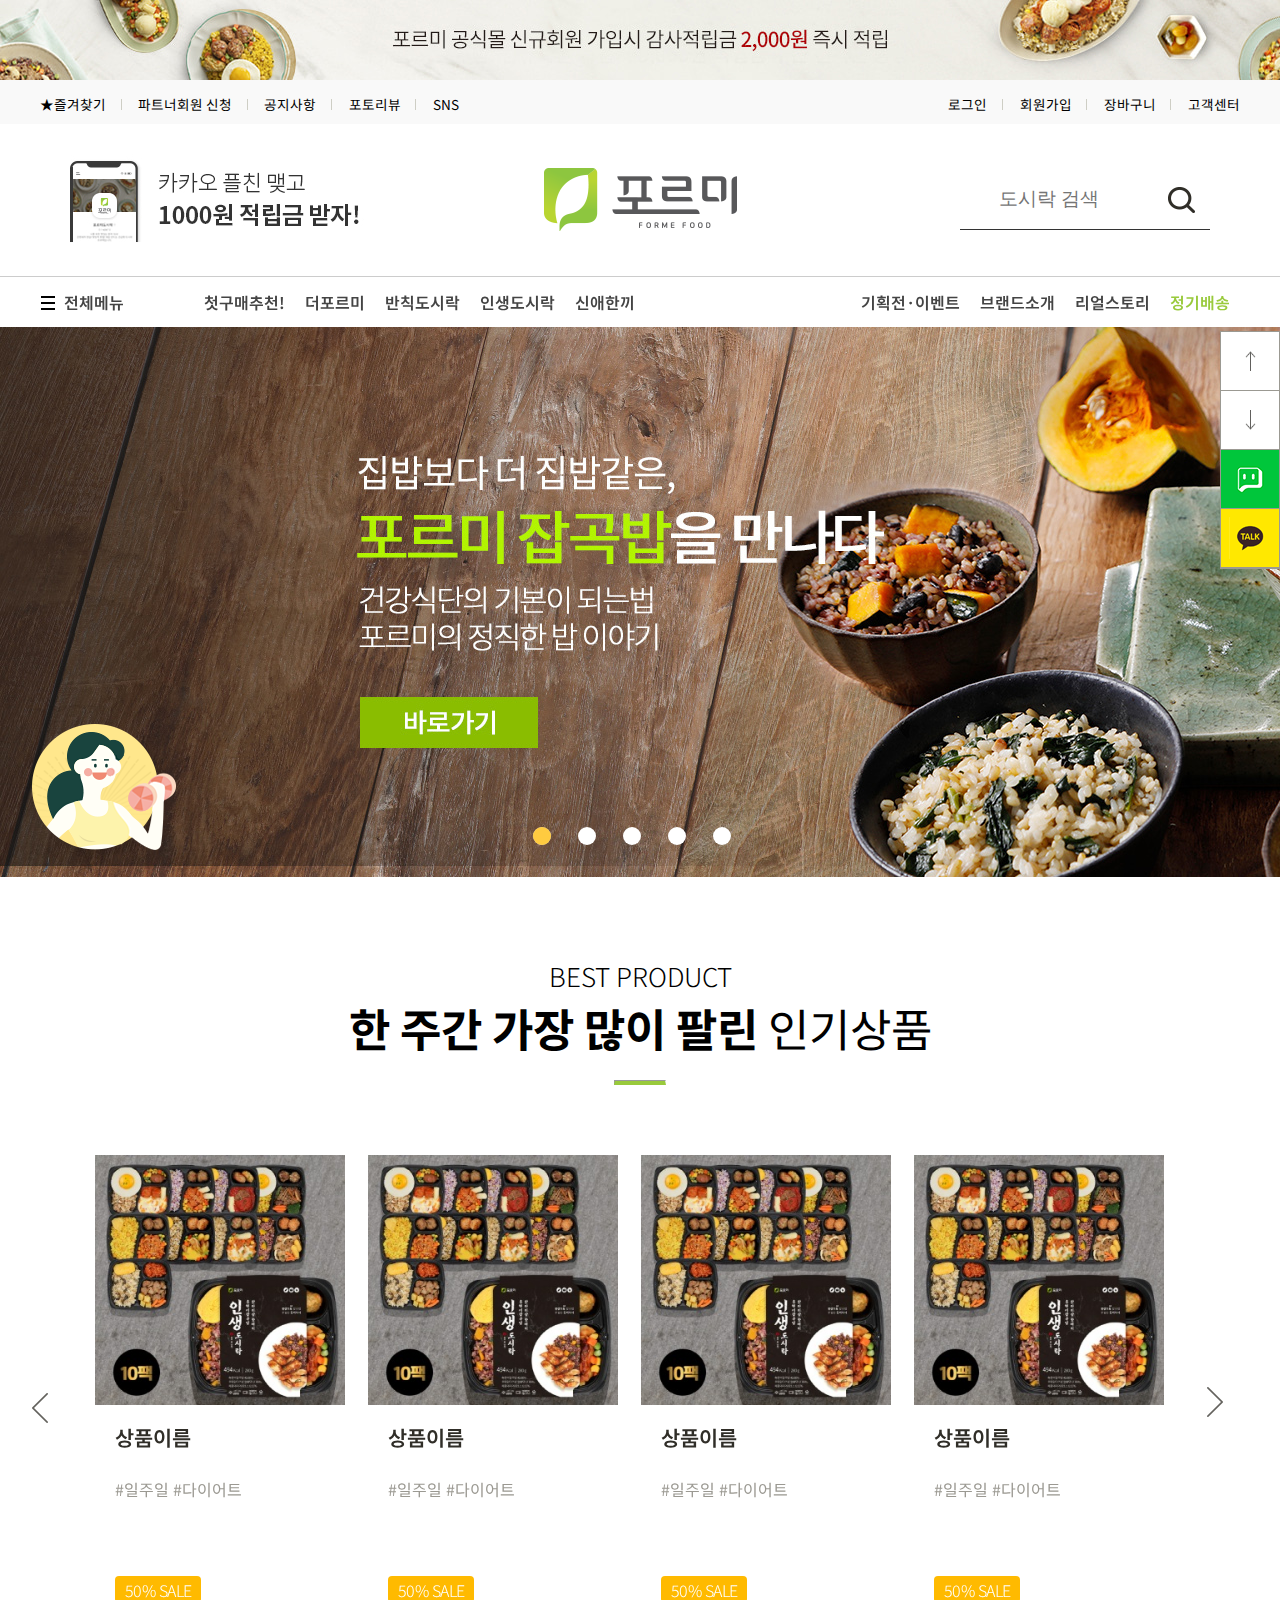
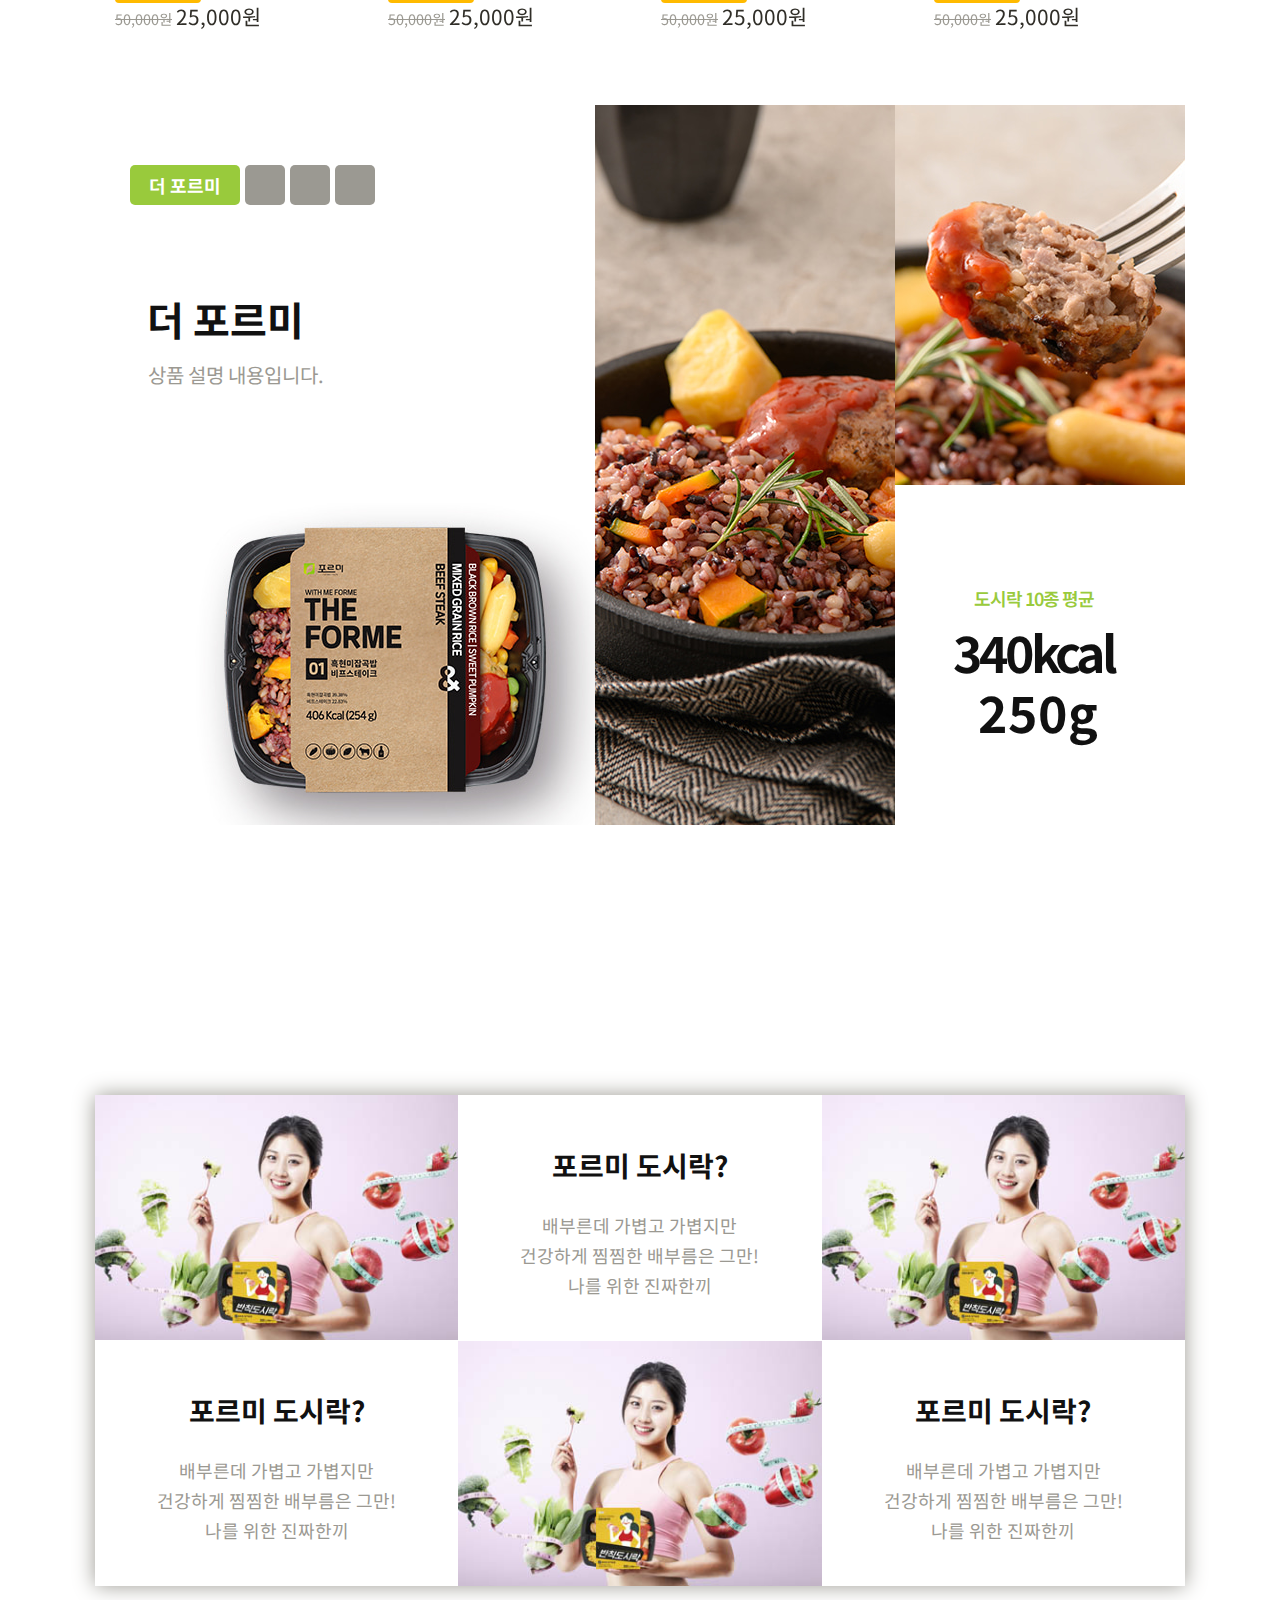
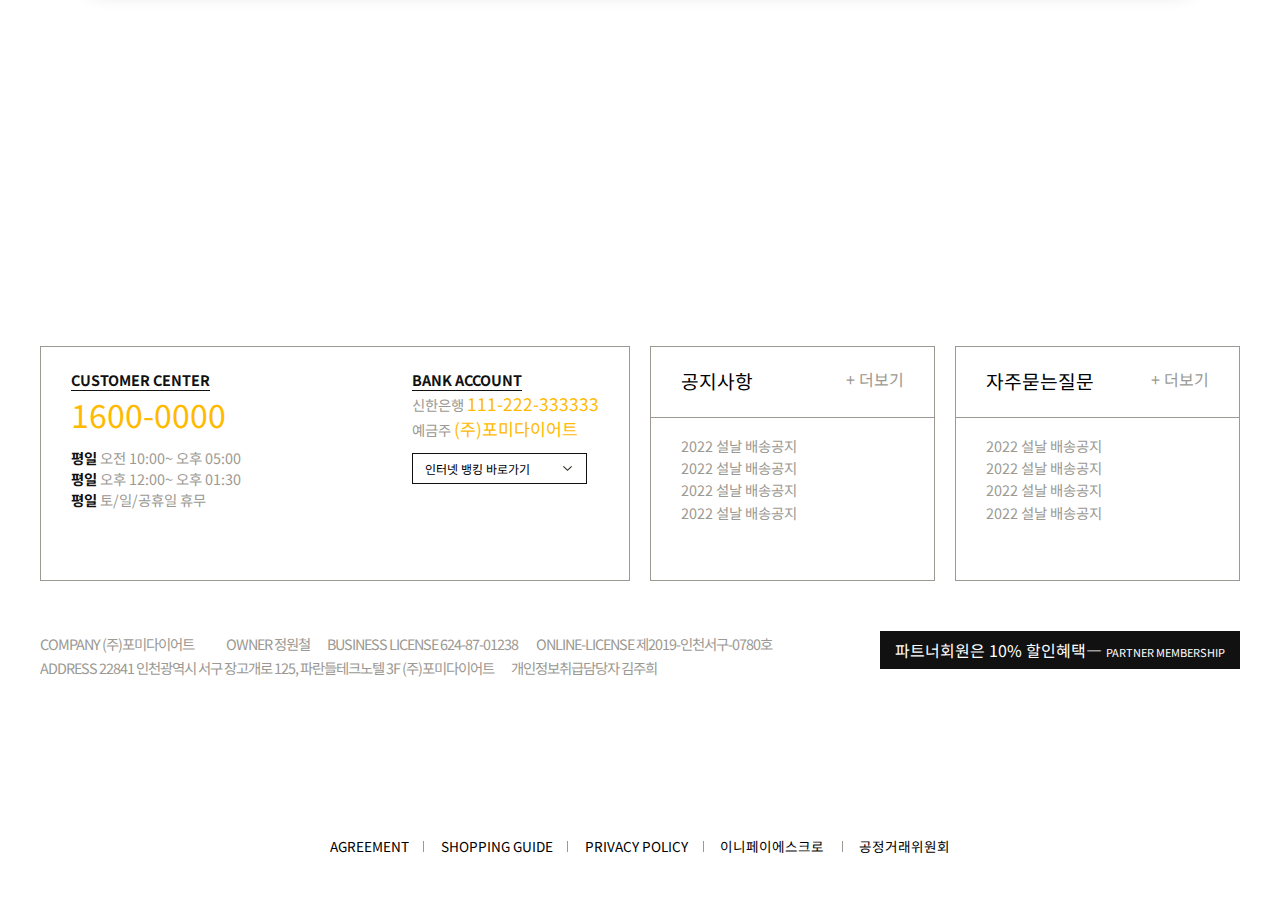
<file: 포르미/index.html>
<!DOCTYPE html>
<html lang="en">
<head>
    <meta charset="UTF-8">
    <meta http-equiv="X-UA-Compatible" content="IE=edge">
    <meta name="viewport" content="width=device-width, initial-scale=1.0">
    <title>포르미 모작</title>

    <!-- css -->
    <link rel="stylesheet" href="css/reset.css">
    <link rel="stylesheet" href="css/slick.css">
    <link rel="stylesheet" href="css/slick-theme.css">
    <link rel="stylesheet" href="css/style.css">
    

    <!-- js -->
    <script src="https://code.jquery.com/jquery-3.6.0.min.js" integrity="sha256-/xUj+3OJU5yExlq6GSYGSHk7tPXikynS7ogEvDej/m4=" crossorigin="anonymous"></script>
    <script src="js/slick.min.js"></script>
    <script src="js/script.js"></script>
</head>

<body>
    <!-- 맨 위 -->
    <span id="top"></span>

    <header>
    <!-- 탑 배너 -->
    <a href="" class="top_banner"></a>

    <!-- 헤더 -->
        <!-- util (유틸 : 로그인/회원가입) -->
        <div id="top_util">
            <div class="wrap">
                <div class="fleft">
                    <a href="#"><spanc class="theme">★</span>즐겨찾기</a>
                    <a href="#">파트너회원 신청</a>
                    <a href="#">공지사항</a>
                    <a href="#">포토리뷰</a>
                    <a href="#" class="last">SNS</a>
                </div>
                <div class="fright">
                    <a href="#" class="util">로그인</a>
                    <a href="#" class="util">회원가입</a>
                    <a href="#" class="util">장바구니</a>
                    <a href="#" class="util last">고객센터</a>
                </div>
            </div>
        </div>
        <!-- title (타이틀: 로고영역) -->
        <div id="title">
            <div class="wrap mid">
                <div class="title-item left">
                    <img src="img/img_topWing01.jpg" alt="100원 적립금 받자">
                </div>
                <div class="title-item center">
                    <h1><a href="/">
                        <img src="img/logo.png" alt="로고">
                    </a></h1>
                </div>
                <div class="title-item right">
                    <form action="/">
                        <fieldset>
                            <input type="text" id="input-search" name="search" placeholder="도시락 검색">
                            <label for="search"></label>
                            <img src="img/icon_search.png" alt="검색 아이콘">
                        </fieldset>
                    </form>
                </div>
            </div>
        </div>
        
        <!-- gnb (메뉴 영역) -->
        <div id="gnb_wrap">
            <div id="gnb" class="wrap">
                <!-- 왼쪽 메뉴 -->
                <ul class="gnb_left">
                    <li id="category"><a href="#">전체메뉴</a></li>
                    <li><a href="#">첫구매추천!</a></li>
                    <li><a href="#">더포르미</a></li>
                    <li><a href="#">반칙도시락</a></li>
                    <li><a href="#">인생도시락</a></li>
                    <li><a href="#">신애한끼</a></li>
                </ul>
                <!-- 오른쪽 메뉴 -->
                <ul class="gnb_right">
                    <li><a href="#">기획전·이벤트</a></li>
                    <li><a href="#">브랜드소개</a></li>
                    <li><a href="#">리얼스토리</a></li>
                    <li><a href="#" class="active">정기배송</a></li>
                </ul>
            </div>
        </div>
    </header>

    <!-- 섹션 visual - 이미지 슬라이드 -->
    <section class="visual">
        <div class="slide">
            <div class="slide-container">
                <div class="slide"><img src="img/rolling1920x550_5.jpg" alt=""></div>
                <div class="slide"><img src="img/rolling_banchik_1920x550.jpg" alt=""></div>
                <div class="slide"><img src="img/rolling_life_1920x550.jpg" alt=""></div>
                <div class="slide"><img src="img/rolling_sinae_1920x550.jpg" alt=""></div>
                <div class="slide"><img src="img/rolling_theforme_1920x550.jpg" alt=""></div>
            </div>

        </div>
    </section>

    <!-- 섹션 best - 인기상품 -->
    <section class="best wrap">
        <div class="title">
            <h2>BEST PRODUCT</h2>
            <p>
                <b>한 주간 가장 많이 팔린</b>
                인기상품 
            </p>
            <hr>
        </div>
        <div class="slide">
            <div class="product-slide">
                <!-- 아이템 -->
                <div class="card">
                    <!-- 이미지 영역 -->
                    <div class="img-box">
                        <img src="img/2728de26be97444969e07c6583208f04.jpg" alt="상품이미지">
                    </div>
                    <!-- 내용 영역 -->
                    <div class="info-box">
                        <div class="product-title">
                            <h2>상품이름</h2>
                            <p>#일주일 #다이어트</p>
                        </div>
                        <div class="product-info">
                            <span class="sale">50% SALE</span>
                            <div class="price-box">
                                <span class="price">50,000원</span>
                                <span class="discount">25,000원</span>
                            </div>
                        </div>
                    </div>
                </div> <!-- 아이템 끝 -->
                <!-- 아이템 -->
                <div class="card">
                    <!-- 이미지 영역 -->
                    <div class="img-box">
                        <img src="img/2728de26be97444969e07c6583208f04.jpg" alt="상품이미지">
                    </div>
                    <!-- 내용 영역 -->
                    <div class="info-box">
                        <div class="product-title">
                            <h2>상품이름</h2>
                            <p>#일주일 #다이어트</p>
                        </div>
                        <div class="product-info">
                            <span class="sale">50% SALE</span>
                            <div class="price-box">
                                <span class="price">50,000원</span>
                                <span class="discount">25,000원</span>
                            </div>
                        </div>
                    </div>
                </div> <!-- 아이템 끝 -->
                <!-- 아이템 -->
                <div class="card">
                    <!-- 이미지 영역 -->
                    <div class="img-box">
                        <img src="img/2728de26be97444969e07c6583208f04.jpg" alt="상품이미지">
                    </div>
                    <!-- 내용 영역 -->
                    <div class="info-box">
                        <div class="product-title">
                            <h2>상품이름</h2>
                            <p>#일주일 #다이어트</p>
                        </div>
                        <div class="product-info">
                            <span class="sale">50% SALE</span>
                            <div class="price-box">
                                <span class="price">50,000원</span>
                                <span class="discount">25,000원</span>
                            </div>
                        </div>
                    </div>
                </div> <!-- 아이템 끝 -->
                <!-- 아이템 -->
                <div class="card">
                    <!-- 이미지 영역 -->
                    <div class="img-box">
                        <img src="img/2728de26be97444969e07c6583208f04.jpg" alt="상품이미지">
                    </div>
                    <!-- 내용 영역 -->
                    <div class="info-box">
                        <div class="product-title">
                            <h2>상품이름</h2>
                            <p>#일주일 #다이어트</p>
                        </div>
                        <div class="product-info">
                            <span class="sale">50% SALE</span>
                            <div class="price-box">
                                <span class="price">50,000원</span>
                                <span class="discount">25,000원</span>
                            </div>
                        </div>
                    </div>
                </div> <!-- 아이템 끝 -->
                <!-- 아이템 -->
                <div class="card">
                    <!-- 이미지 영역 -->
                    <div class="img-box">
                        <img src="img/2728de26be97444969e07c6583208f04.jpg" alt="상품이미지">
                    </div>
                    <!-- 내용 영역 -->
                    <div class="info-box">
                        <div class="product-title">
                            <h2>상품이름</h2>
                            <p>#일주일 #다이어트</p>
                        </div>
                        <div class="product-info">
                            <span class="sale">50% SALE</span>
                            <div class="price-box">
                                <span class="price">50,000원</span>
                                <span class="discount">25,000원</span>
                            </div>
                        </div>
                    </div>
                </div> <!-- 아이템 끝 -->
                <!-- 아이템 -->
                <div class="card">
                    <!-- 이미지 영역 -->
                    <div class="img-box">
                        <img src="img/2728de26be97444969e07c6583208f04.jpg" alt="상품이미지">
                    </div>
                    <!-- 내용 영역 -->
                    <div class="info-box">
                        <div class="product-title">
                            <h2>상품이름</h2>
                            <p>#일주일 #다이어트</p>
                        </div>
                        <div class="product-info">
                            <span class="sale">50% SALE</span>
                            <div class="price-box">
                                <span class="price">50,000원</span>
                                <span class="discount">25,000원</span>
                            </div>
                        </div>
                    </div>
                </div> <!-- 아이템 끝 -->
                <!-- 아이템 -->
                <div class="card">
                    <!-- 이미지 영역 -->
                    <div class="img-box">
                        <img src="img/2728de26be97444969e07c6583208f04.jpg" alt="상품이미지">
                    </div>
                    <!-- 내용 영역 -->
                    <div class="info-box">
                        <div class="product-title">
                            <h2>상품이름</h2>
                            <p>#일주일 #다이어트</p>
                        </div>
                        <div class="product-info">
                            <span class="sale">50% SALE</span>
                            <div class="price-box">
                                <span class="price">50,000원</span>
                                <span class="discount">25,000원</span>
                            </div>
                        </div>
                    </div>
                </div> <!-- 아이템 끝 -->
                <!-- 아이템 -->
                <div class="card">
                    <!-- 이미지 영역 -->
                    <div class="img-box">
                        <img src="img/2728de26be97444969e07c6583208f04.jpg" alt="상품이미지">
                    </div>
                    <!-- 내용 영역 -->
                    <div class="info-box">
                        <div class="product-title">
                            <h2>상품이름</h2>
                            <p>#일주일 #다이어트</p>
                        </div>
                        <div class="product-info">
                            <span class="sale">50% SALE</span>
                            <div class="price-box">
                                <span class="price">50,000원</span>
                                <span class="discount">25,000원</span>
                            </div>
                        </div>
                    </div>
                </div> <!-- 아이템 끝 -->
                <!-- 아이템 -->
                <div class="card">
                    <!-- 이미지 영역 -->
                    <div class="img-box">
                        <img src="img/2728de26be97444969e07c6583208f04.jpg" alt="상품이미지">
                    </div>
                    <!-- 내용 영역 -->
                    <div class="info-box">
                        <div class="product-title">
                            <h2>상품이름</h2>
                            <p>#일주일 #다이어트</p>
                        </div>
                        <div class="product-info">
                            <span class="sale">50% SALE</span>
                            <div class="price-box">
                                <span class="price">50,000원</span>
                                <span class="discount">25,000원</span>
                            </div>
                        </div>
                    </div>
                </div> <!-- 아이템 끝 -->
                <!-- 아이템 -->
                <div class="card">
                    <!-- 이미지 영역 -->
                    <div class="img-box">
                        <img src="img/2728de26be97444969e07c6583208f04.jpg" alt="상품이미지">
                    </div>
                    <!-- 내용 영역 -->
                    <div class="info-box">
                        <div class="product-title">
                            <h2>상품이름</h2>
                            <p>#일주일 #다이어트</p>
                        </div>
                        <div class="product-info">
                            <span class="sale">50% SALE</span>
                            <div class="price-box">
                                <span class="price">50,000원</span>
                                <span class="discount">25,000원</span>
                            </div>
                        </div>
                    </div>
                </div> <!-- 아이템 끝 -->
                <!-- 아이템 -->
                <div class="card">
                    <!-- 이미지 영역 -->
                    <div class="img-box">
                        <img src="img/3e849e4632ba303a72c5f34db90a7902.jpg" alt="상품이미지">
                    </div>
                    <!-- 내용 영역 -->
                    <div class="info-box">
                        <div class="product-title">
                            <h2>상품이름</h2>
                            <p>#일주일 #다이어트</p>
                        </div>
                        <div class="product-info">
                            <span class="sale">50% SALE</span>
                            <div class="price-box">
                                <span class="price">50,000원</span>
                                <span class="discount">25,000원</span>
                            </div>
                        </div>
                    </div>
                </div> <!-- 아이템 끝 -->
                <!-- 아이템 -->
                <div class="card">
                    <!-- 이미지 영역 -->
                    <div class="img-box">
                        <img src="img/44ee81ac60250f762b102a0dc2d526e7.jpg" alt="상품이미지">
                    </div>
                    <!-- 내용 영역 -->
                    <div class="info-box">
                        <div class="product-title">
                            <h2>상품이름</h2>
                            <p>#일주일 #다이어트</p>
                        </div>
                        <div class="product-info">
                            <span class="sale">50% SALE</span>
                            <div class="price-box">
                                <span class="price">50,000원</span>
                                <span class="discount">25,000원</span>
                            </div>
                        </div>
                    </div>
                </div> <!-- 아이템 끝 -->
                
            </div>
        </div>
    </section>

    <!-- 섹션 intro - 상품소개 -->
    <section class="intro wrap">
        <!-- 다중 슬라이드 영역 -->
        <div class="multi-slide">
            <div class="left-box">
                <ul class="nav">
                    <li class="active">더 포르미</li>
                    <li>반칙 도시락</li>
                    <li>인생도시락</li>
                    <li>신애한끼</li>
                </ul>
                <div class="title">
                    <ul>
                        <li class="active"><a href="">더 포르미</a> </li>
                        <li><a href="">반칙 도시락</a> </li>
                        <li><a href="">인생도시락</a> </li>
                        <li><a href="">신애한끼</a> </li>
                    </ul>
                </div>
                <div class="info">
                    <ul>
                        <li class="active"><a href="#">상품 설명 내용입니다.</a></li>
                        <li><a href="#">상품 설명 내용입니다.</a></li>
                        <li><a href="#">상품 설명 내용입니다.</a></li>
                        <li><a href="#">상품 설명 내용입니다.</a></li>
                    </ul>
                </div>
                <div class="img">
                    <ul>
                        <li class="active"><a href="#"><img src="img/dsrImg_01.jpg" alt="도시락"></a></li>
                        <li><a href="#"><img src="img/dsrImg_02.jpg" alt="도시락"></a></li>
                        <li><a href="#"><img src="img/dsrImg_03.jpg" alt="도시락"></a></li>
                        <li><a href="#"><img src="img/dsrImg_04.jpg" alt="도시락"></a></li>
                    </ul>
                </div>
            </div>
            <div class="center-box">
                <ul>
                    <li class="active"><img src="img/largeBox_01.jpg" alt="상품이미지"></li>
                    <li><img src="img/largeBox_02.jpg" alt="상품이미지"></li>
                    <li><img src="img/largeBox_03.jpg" alt="상품이미지"></li>
                    <li><img src="img/largeBox_04.jpg" alt="상품이미지"></li>
                </ul>
            </div>
            <div class="top-box">
                <ul>
                    <li class="active"><img src="img/smallBox_01.jpg" alt="상품이미지"></li>
                    <li><img src="img/smallBox_02.jpg" alt="상품이미지"></li>
                    <li><img src="img/smallBox_03.jpg" alt="상품이미지"></li>
                    <li><img src="img/smallBox_04.jpg" alt="상품이미지"></li>
                </ul>
            </div>
            <div class="bottom-box">
                <div class="title">
                    <ul>
                        <li class="active">도시락 10종 평균</li>
                        <li>도시락 8종 평균</li>
                        <li>도시락 12종 평균</li>
                        <li>도시락 6종 평균</li>
                    </ul>
                </div>
                <div class="kcal">
                    <ul>
                        <li class="active">340kcal</li>
                        <li>460kcal</li>
                        <li>250kcal</li>
                        <li>300kcal</li>
                    </ul>
                </div>
                <div class="gram">
                    <ul>
                        <li class="active">250g</li>
                        <li>150g</li>
                        <li>300g</li>
                        <li>400g</li>
                    </ul>
                </div>
            </div>
        </div>

        <!-- 6칸 브랜드 소개 영역 -->
        <div class="info">
            <ul>
                <li>
                    <a href="">
                        <div class="img-box">
                            <img src="img/area_01_01.jpg" alt="소개이미지">
                        </div>
                        <div class="info-box">
                            <h2 class="title">포르미 도시락?</h2>
                            <p class="desc">
                                배부른데 가볍고 가볍지만
                                건강하게 찜찜한 배부름은 그만!
                                나를 위한 진짜한끼
                            </p>
                        </div>
                    </a>
                </li>
                <li>
                    <a href="">
                        <div class="info-box">
                            <h2 class="title">포르미 도시락?</h2>
                            <p class="desc">
                                배부른데 가볍고 가볍지만
                                건강하게 찜찜한 배부름은 그만!
                                나를 위한 진짜한끼
                            </p>
                        </div>
                        <div class="img-box">
                            <img src="img/area_01_01.jpg" alt="소개이미지">
                        </div>
                    </a>
                </li>
                <li>
                    <a href="">
                        <div class="img-box">
                            <img src="img/area_01_01.jpg" alt="소개이미지">
                        </div>
                        <div class="info-box">
                            <h2 class="title">포르미 도시락?</h2>
                            <p class="desc">
                                배부른데 가볍고 가볍지만
                                건강하게 찜찜한 배부름은 그만!
                                나를 위한 진짜한끼
                            </p>
                        </div>
                    </a>
                </li>
            </ul>
        </div>
    </section>



    <!-- 섹션 notice  - 연락처/공지/최근글 -->
    <section class="notice wrap">
        <div class="area clear">
            <div class="box">
                <div class="fleft">
                    <h2>CUSTOMER CENTER</h2>
                    <em>1600-0000</em>
                    <p><strong>평일</strong> 오전 10:00~ 오후 05:00</p>
                    <p><strong>평일</strong> 오후 12:00~ 오후 01:30</p>
                    <p><strong>평일</strong> 토/일/공휴일 휴무</p>
                </div>
                <div class="fright">
                    <h2>BANK ACCOUNT</h2>
                    <P>
                        <span class="sub-title">신한은행</span>
                        <span class="value">111-222-333333</span>
                    </P>
                    <P>
                        <span class="sub-title">예금주</span>
                        <span class="value">(주)포미다이어트</span>
                    </P>
                    <div class="go">
                        인터넷 뱅킹 바로가기
                        <div class="items">
                            <a href="#">국민은행</a>
                            <a href="#">제일은행</a>
                            <a href="#">하나은행</a>
                            <a href="#">우리은행</a>
                        </div>
                    </div>
                </div>
            </div>
            <div class="small-box">
                <h2>공지사항</h2>
                <a href="#">+ 더보기</a>
                <ul>
                    <li><a href="#">2022 설날 배송공지</a></li>
                    <li><a href="#">2022 설날 배송공지</a></li>
                    <li><a href="#">2022 설날 배송공지</a></li>
                    <li><a href="#">2022 설날 배송공지</a></li>
                </ul>
            </div>
            <div class="small-box">
                <h2>자주묻는질문</h2>
                <a href="#">+ 더보기</a>
                <ul>
                    <li><a href="#">2022 설날 배송공지</a></li>
                    <li><a href="#">2022 설날 배송공지</a></li>
                    <li><a href="#">2022 설날 배송공지</a></li>
                    <li><a href="#">2022 설날 배송공지</a></li>
                </ul>
            </div>
        </div>
        <div class="area clear">
            <div class="left">
                <ul>
                    <li>
                        <strong>COMPANY</strong> (주)포미다이어트</li>
                    <li>
                    <li>
                        <strong>OWNER</strong> 정원철</li>
                    <li>
                        <strong>BUSINESS LICENSE</strong> 624-87-01238</li>
                    <li>
                        <strong>ONLINE-LICENSE</strong> 제2019-인천서구-0780호</li>
                    <li>
                        <strong>ADDRESS</strong> 22841 인천광역시 서구 장고개로 125, 파란들테크노텔 3F (주)포미다이어트 <!--인천광역시 서구 장고개로 125 (가좌동) 파란들아파트형공장 3층 309호 포미다이어트-->
                    </li>
                    <li>
                        <strong>개인정보취급담당자</strong> 김주희
                    </li>
                </ul>
            </div>
            <div class="right">
                <a href="#">
                    <!-- ㄱ(한자 특수문자) : ―  -->
                    파트너회원은 10% 할인혜택―
                    <span>PARTNER MEMBERSHIP</span>
                </a>
            </div>
        </div>
    </section>

    <!-- 푸터 -->
    <footer>
        <ul>
            <li><a href="#">AGREEMENT</a></li>
            <li><a href="#">SHOPPING GUIDE</a></li>
            <li><a href="#">PRIVACY POLICY</a></li>
            <li><a href="#">
                <em class="icon-escrow"></em>
                이니페이에스크로
            </a>
            </li>
            <li>
                <em class="icon-ftw"></em>
                <a href="#" class="last">공정거래위원회</a>
            </li>
        </ul>
    </footer>

    <!-- 플로팅 버튼 - 마스코트 -->
    <div class="float-banner">
        <img src="img/popup_handle.png" alt="마스코드">
    </div>

    <!-- 플로팅 버튼 - 퀵메뉴 -->
    <div class="quick-menu">
        <a href="#top"><img src="img/flow_1.gif" alt="화살표 위"></a>
        <a href="#bottom"><img src="img/flow_2.gif" alt="화살표 아래"></a>
        <a href="#"><img src="img/flow_3.gif" alt="네이버"></a>
        <a href="#"><img src="img/flow_4.gif" alt="카카오톡"></a>
    </div>

    <!-- 맨 아래 -->
    <span id="bottom"></span>
</body>
</html>
</file>
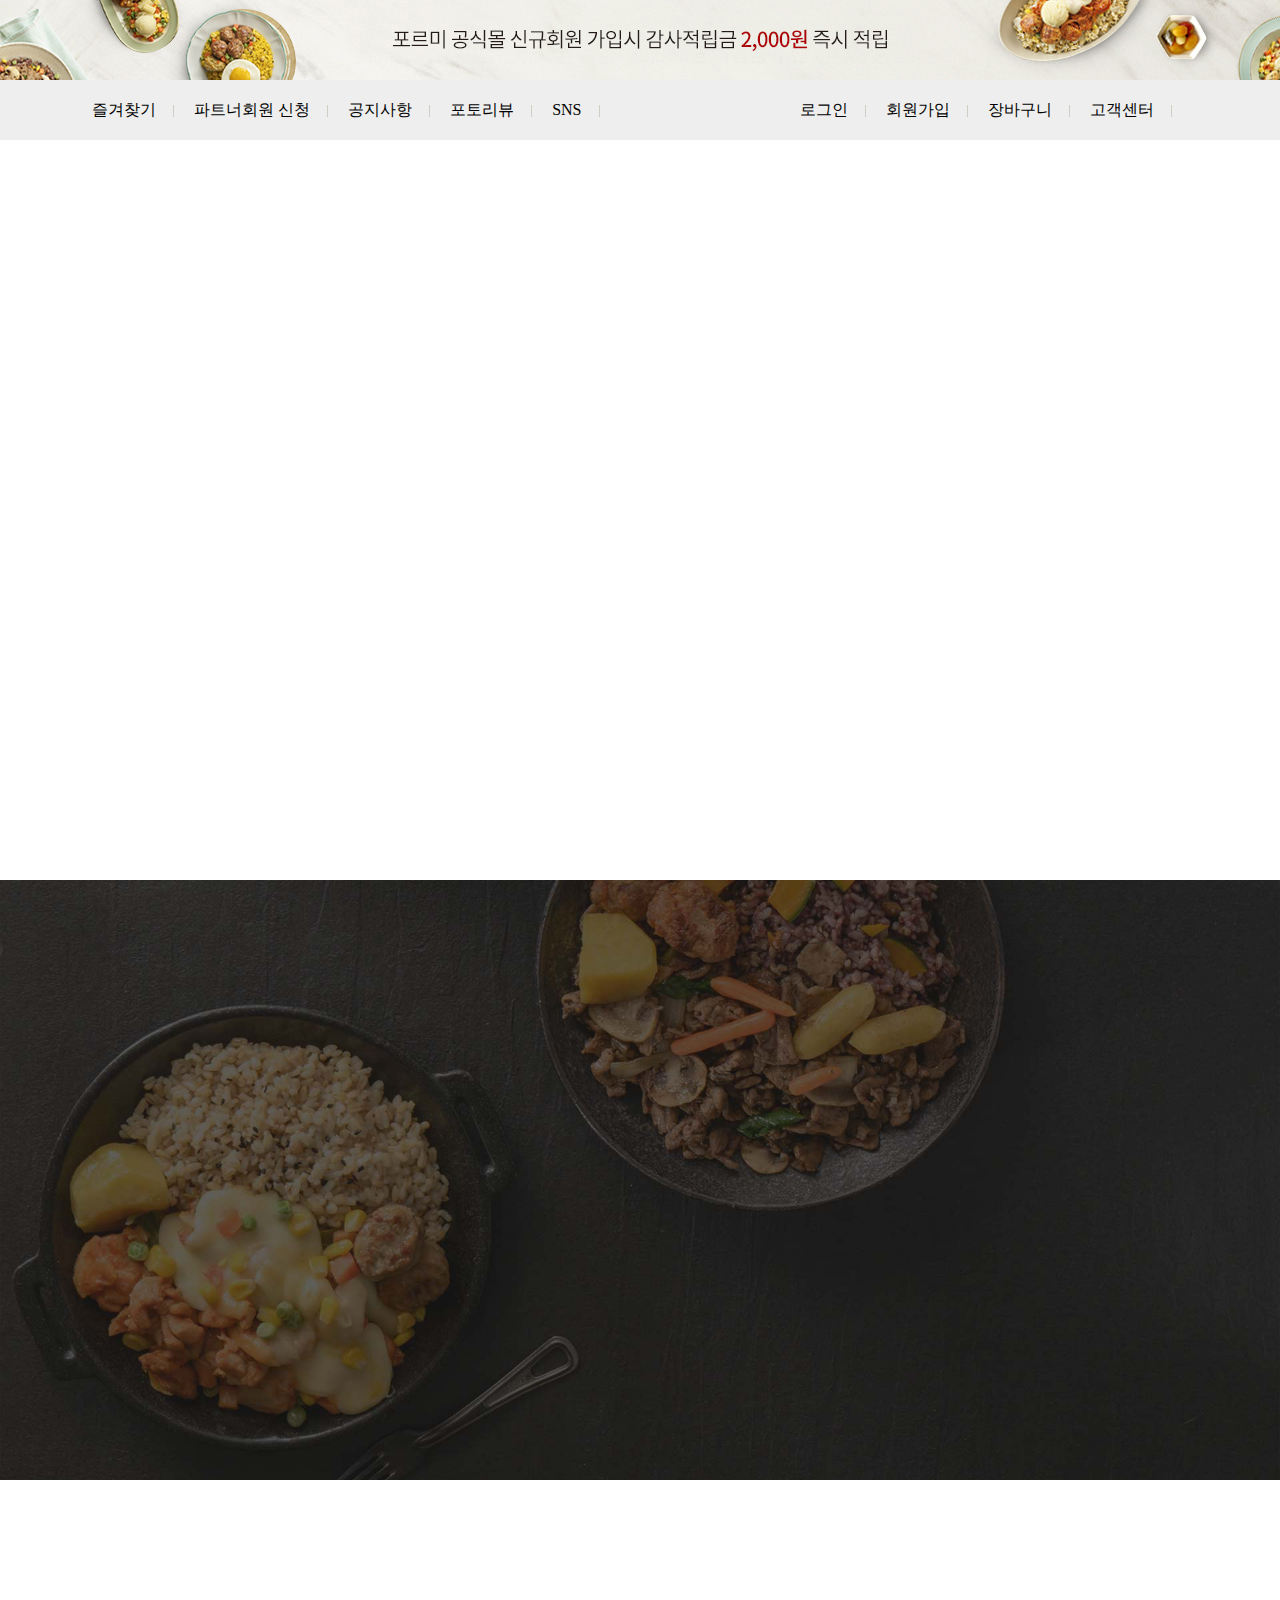
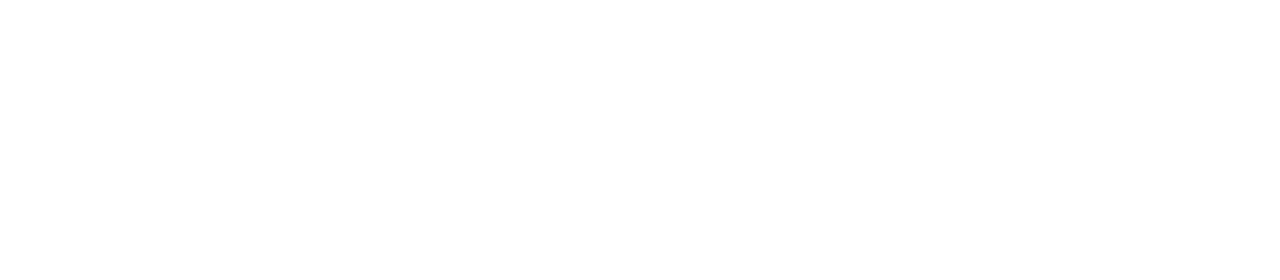
<file: 디자인기법/숨은배경/index.html>
<!DOCTYPE html>
<html lang="en">
<head>
    <meta charset="UTF-8">
    <meta http-equiv="X-UA-Compatible" content="IE=edge">
    <meta name="viewport" content="width=device-width, initial-scale=1.0">
    <title>Document</title>

    <link rel="stylesheet" href="css/reset.css">
    <link rel="stylesheet" href="css/style.css">
</head>
<body>
    <div class="wrap">
        <header>
            <div class="join">
                <a href="#" class="top-banner"></a>
            </div>
            <div class="util flex flex-around">
                <div class="util-left">
                    <a href="#">즐겨찾기</a>
                    <a href="#">파트너회원 신청</a>
                    <a href="#">공지사항</a>
                    <a href="#">포토리뷰</a>
                    <a href="#">SNS</a>
                </div>
                <div class="util-right">
                    <a href="#">로그인</a>
                    <a href="#">회원가입</a>
                    <a href="#">장바구니</a>
                    <a href="#">고객센터</a>
                </div>
            </div>
            <div calss="mid">
                <div class="mid-left"></div>
                <div class="mid-center"></div>
                <div class="mid-right"></div>
            </div>
            <div calss="gnb"></div>
        </header>
    
        <section class="visual"></section>
        <section class="best"></section>
        <section class="info"></section>
        <section></section>
    
        <footer></footer>
    </div>
</body>
</html>
</file>
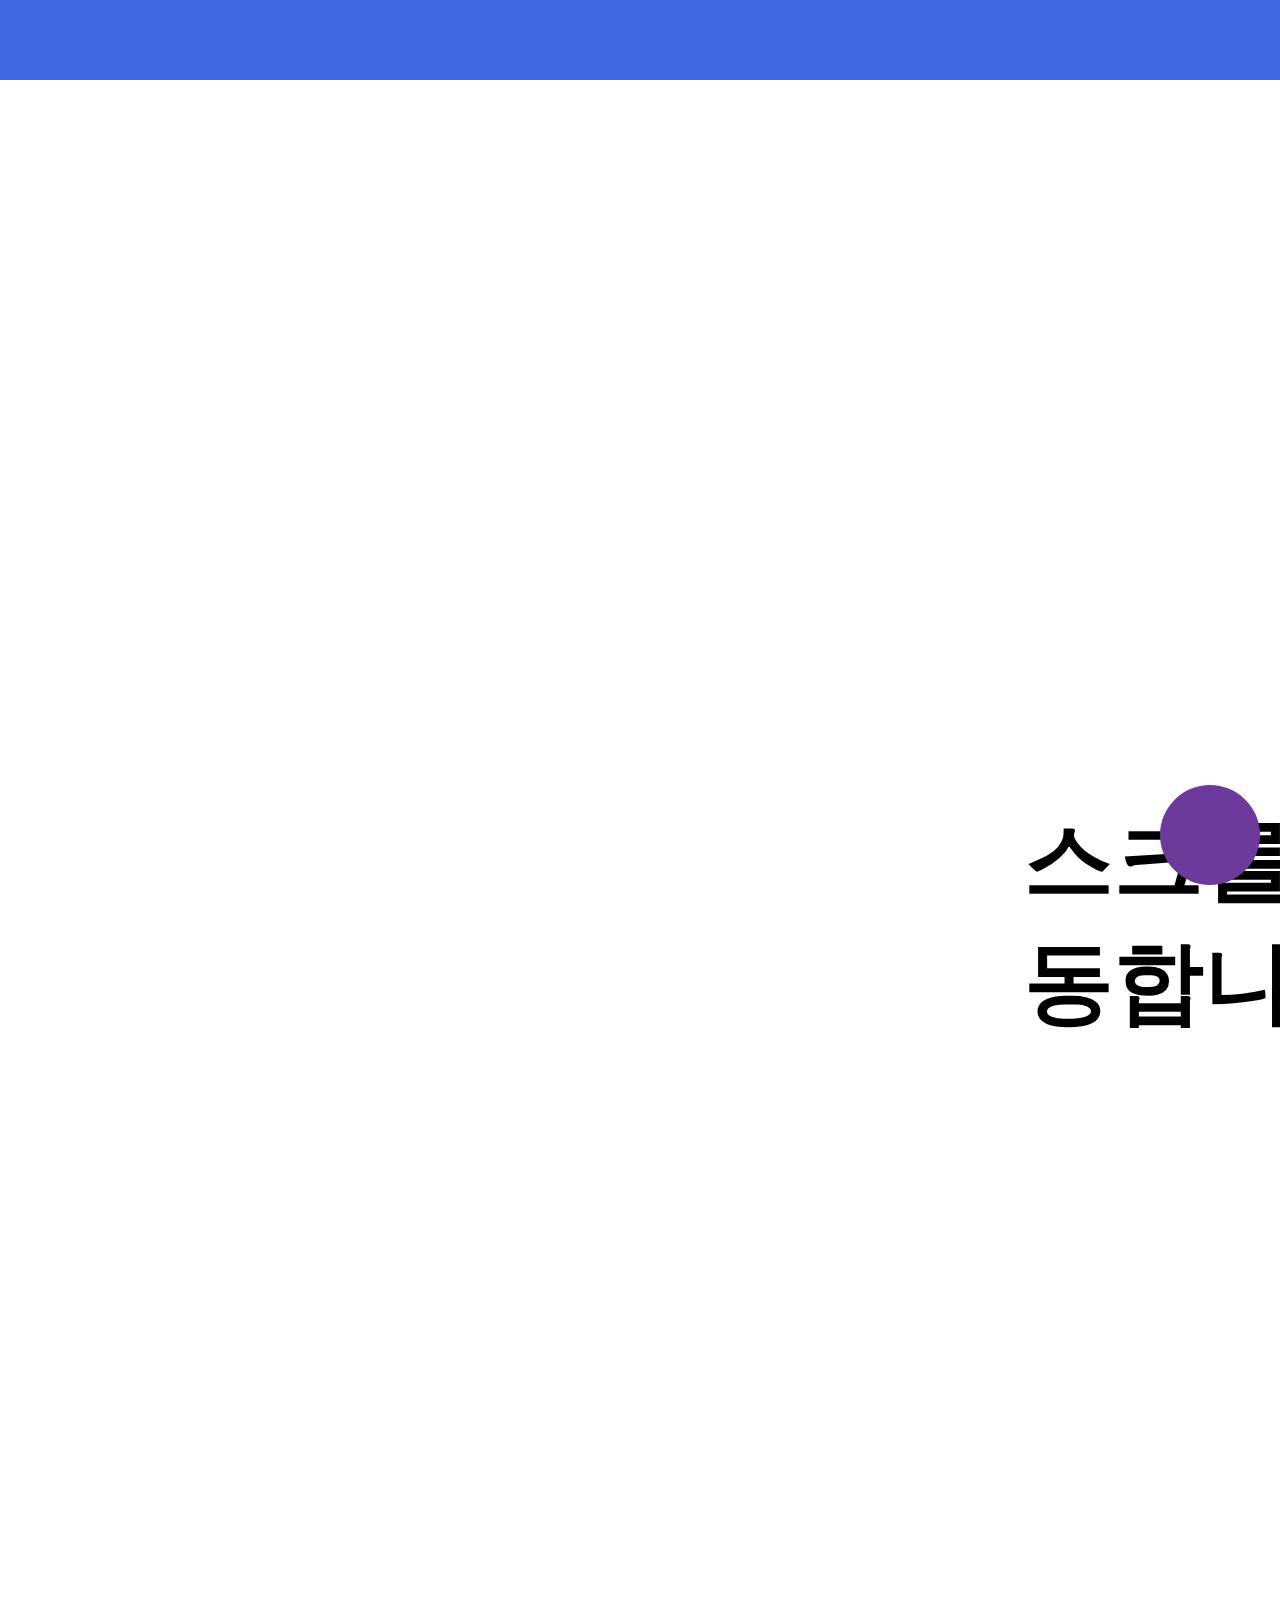
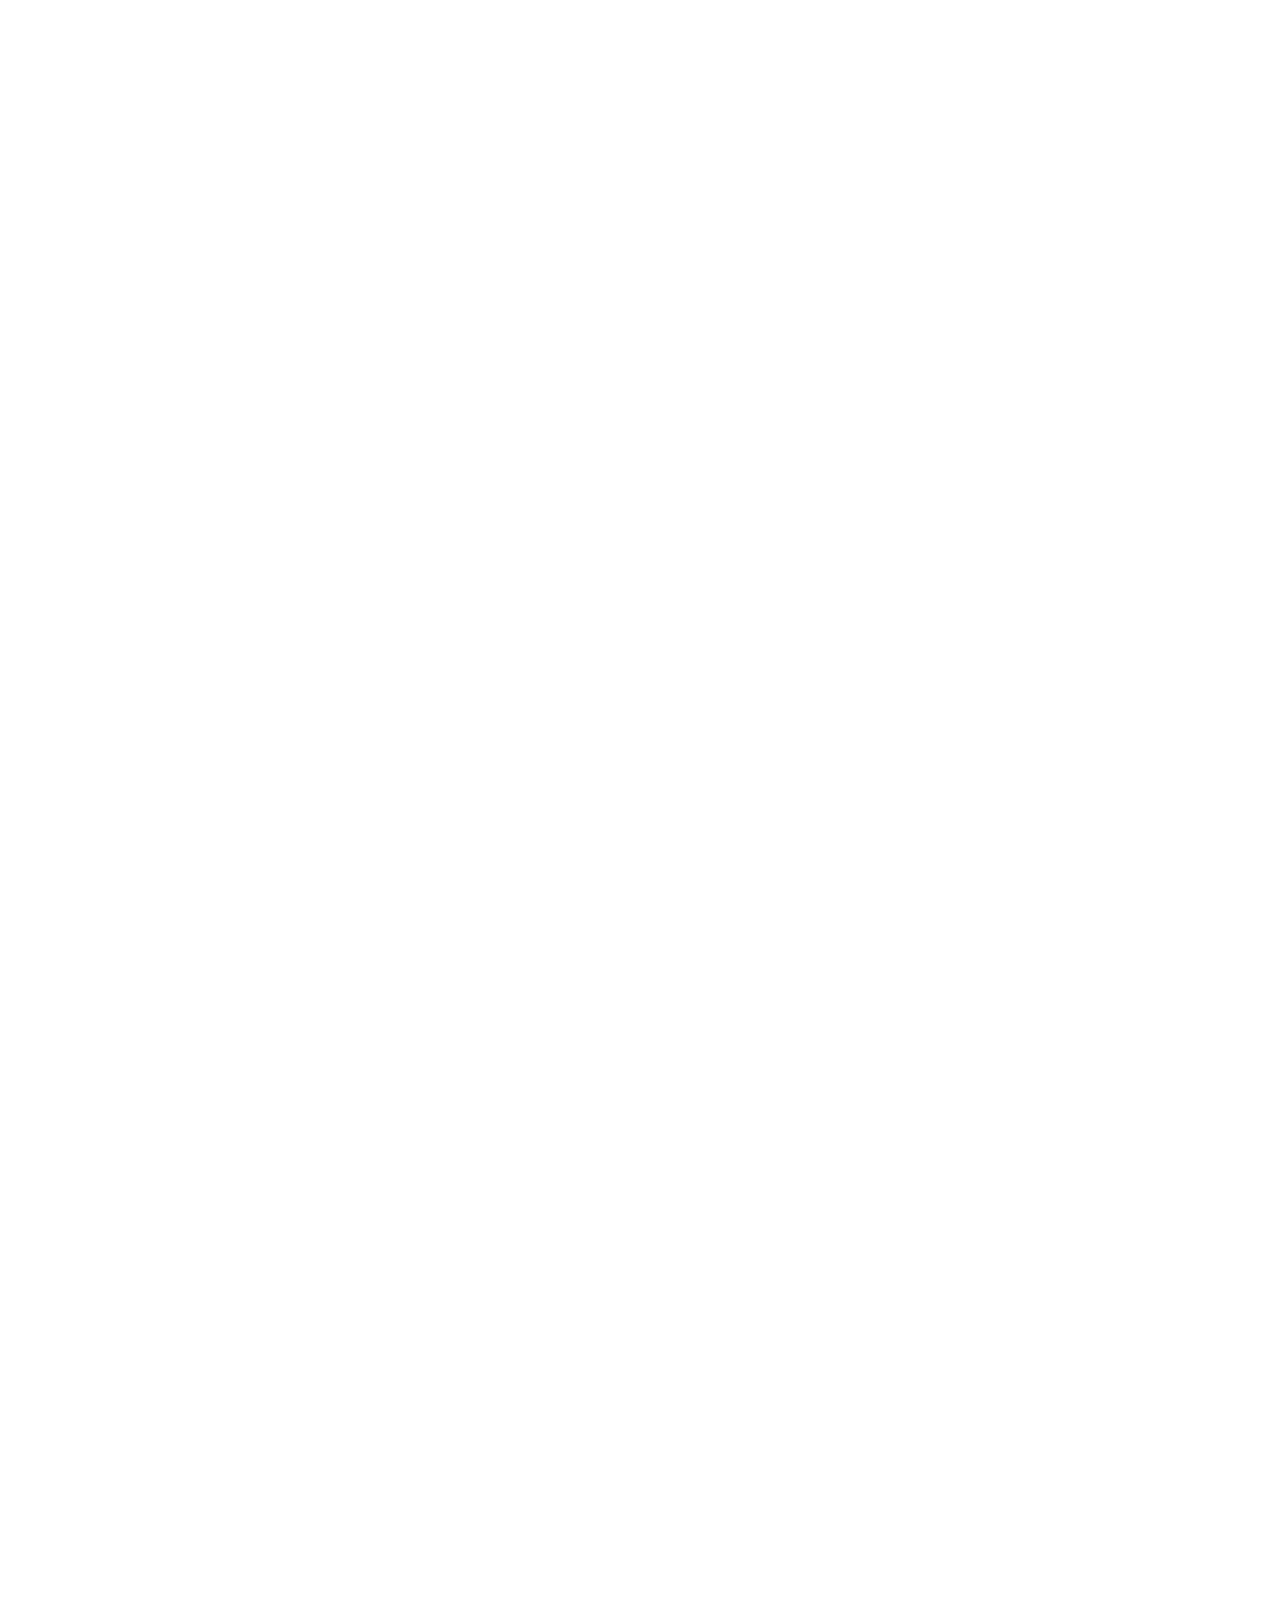
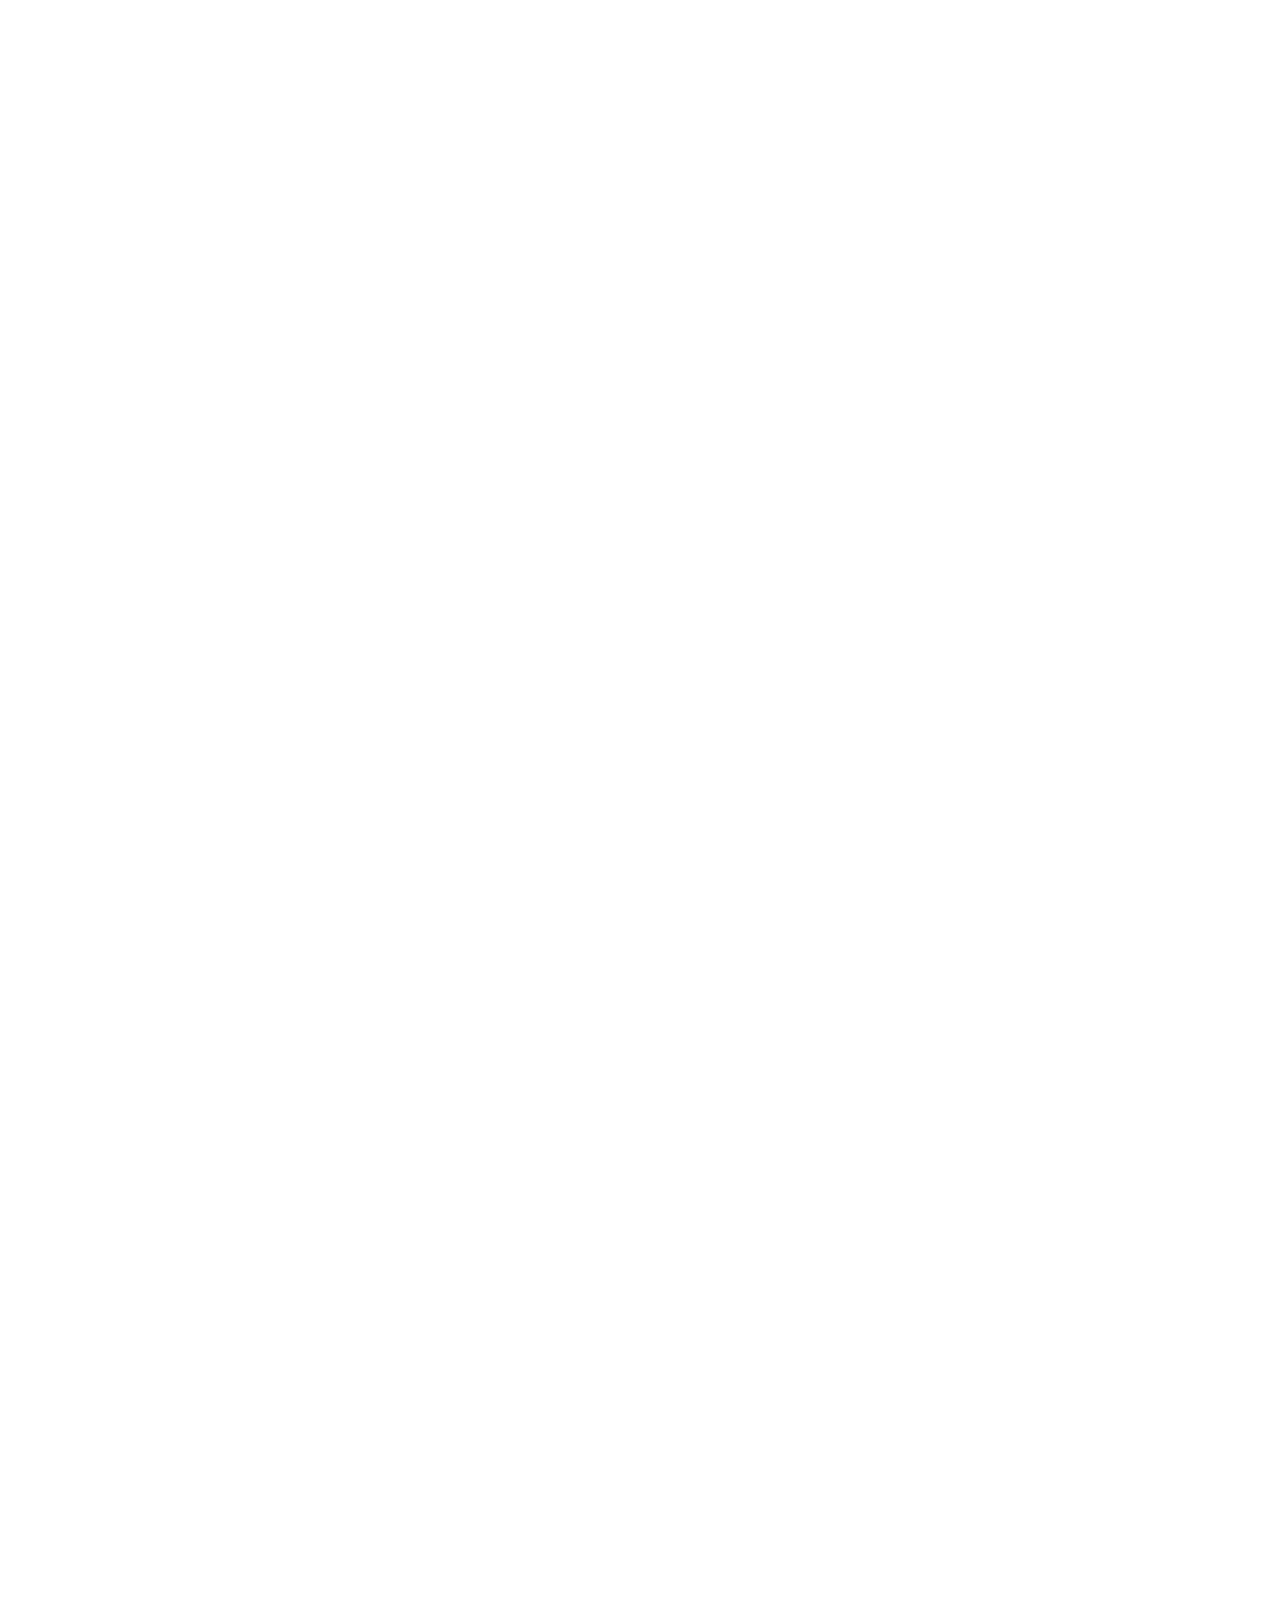
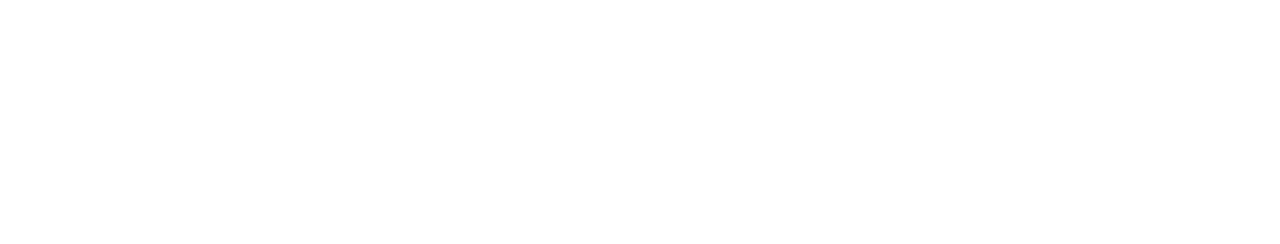
<file: 디자인기법/스크롤애니메이션/scroll.html>
<!DOCTYPE html>
<html lang="en">
<head>
    <meta charset="UTF-8">
    <meta http-equiv="X-UA-Compatible" content="IE=edge">
    <meta name="viewport" content="width=device-width, initial-scale=1.0">
    <title>스크롤 애니메이션</title>

    <link rel="stylesheet" href="https://cdn.linearicons.com/free/1.0.0/icon-font.min.css">
    <link rel="stylesheet" href="css/reset.css">
    <link rel="stylesheet" href="css/scroll.css">

    <script src="https://code.jquery.com/jquery-3.6.0.min.js" integrity="sha256-/xUj+3OJU5yExlq6GSYGSHk7tPXikynS7ogEvDej/m4=" crossorigin="anonymous"></script>
    <script src="js/scroll.js"></script>
    
</head>
<body>
    <div class="wrap">
        <span id="top"></span>
        <header></header>
    
        <div class="floating"><a href="#top"><span class="lnr lnr-chevron-up"></span>
        </a></div>
        <div style="height: 800px;"></div>
    
        <div class="scroll-title">
            <h2>스크롤을 감지해서 왼쪽으로 이동합니다.</h2>
        </div>
    
        <div style="height:4000px"></div>
    </div>
</body>
</html>
</file>
<file: 포르미/css/style.css>
/* 폰트 */
@import url('https://fonts.googleapis.com/css2?family=Noto+Sans+KR:wght@100;300;400;500;700;900&family=Titan+One&display=swap');

:root {
    /* CSS 변수 사용하기 */
    --main-bg-color : #f9f9f9;
    --primary-color: #99ca3c;
    --second-color: #ffba00;
    --black-color: #111;
    --white-color: #fff;
    --gray-color: #9b9992;
}

/* 스크롤 부드럽게 움직이기 */
html {scroll-behavior: smooth;}


body {font-family: 'Noto Sans KR', sans-serif;}

/* 전체영역 */
.wrap {
    width: 1200px;
    margin: 0 auto;
    position: relative;
    z-index: 1;
}

.fleft {float: left; }
.fright {float: right; }


/* 탑 배너 */
.top_banner {
    display: block;
    height: 80px;
    background: url(../img/top_banner.jpg) no-repeat center center;
}

/* 헤더 */
header {position: relative; background-color: var(--main-bg-color);}

/* 헤더 - 유틸  */
header #top_util {
    margin-bottom: 30px;
    position: relative;
    font-size: 0.85rem;
    padding-top: 1em;
}

header #top_util .fleft > a {column-rule: #302e28;}
header #top_util .fleft > a:not(.last):after, 
header #top_util .fright > a:not(.last):after {
    content: '';
    display: inline-block;
    height: 0.75em;
    width: 1px;
    border-right: 1px solid #cecec5;
    margin: 0 1em;
}



/* 헤더 - 타이틀 영역 */
header #title {background-color: var(--white-color);}
header #title .mid {
    display: flex;
    justify-content: space-between;  /*주축 사이공백 정렬*/
    align-items: center; /* 교차축 가운데 정렬*/
}


header #title .mid .title-item {padding: 30px;}
header #title .mid .left {text-align: left; width: 30%;}
header #title .mid .center { text-align: center; width: 38%;}
header #title .mid .right {text-align: right; width: 30%;}


/* 헤더 - 검색영역 */
header #title .right {}
header #title .right input {
    display: block;
    width: 80%;
    float: right;
    border: 0;
    height: 60px;
    line-height: 60px;
    background-color: transparent;
    text-indent: 2em;
    border-bottom: 1px solid #333;
    outline: none;
    font-size: 1.2rem;
    transition: width 0.3s;
}

header #title .right input:focus {
    width: 90%;
    
}

header #title .right fieldset {
    border: 0;
    padding: 0;
    display: block;
    width: 100%;
    height: 100%;
    position: relative;
}

header #title .right img  {
    position: absolute;
    top: 18px;
    right: 15px;
}


/* GNB(메뉴영역) */
header #gnb_wrap {
    background-color: var(--white-color);
    border-top: 1px solid #ccc;
    position: relative;
}
header #gnb_wrap #gnb {
    display: flex;
    justify-content: space-between;
    align-items: center;
    text-align: left;
    height: 50px;

}
header #gnb_wrap #gnb .gnb_left {
    float: left;
    overflow: hidden;
}
header #gnb_wrap #gnb .gnb_left li {
    float: left;
    height: 100%;
}

header #gnb_wrap #gnb li a {
    padding: 0 10px;
    color: #444;
    font-weight: 600;
}

header #gnb_wrap #gnb li#category {
    padding-left: 14px;
    width: 140px;
    background: url(../img/gnb_category_bg.gif) no-repeat left -12px;
}
header #gnb_wrap #gnb li#category a {transition: all 0.4s;}
header #gnb_wrap #gnb li#category:hover a {
    color: var(--primary-color);
}


/* 정기배송 */
header #gnb_wrap #gnb li a.active { color:var(--primary-color);}


header #gnb_wrap #gnb .gnb_right { float: right;}
header #gnb_wrap #gnb .gnb_right li {float: left; height: 100%;}


/* 섹션 visual (이미지 슬라이드) */
section.visual {
    /* width: 1920px; */
    margin: 0 auto;
}


/* 슬릭 슬라이드 - 네비 커스텀 */
.slick-dots {bottom: 30px; }
.slick-dots li {margin-right: 20px;}
.slick-dots li button {
    width: 18px; 
    height: 18px; 
    color: transparent;
    background-color: var(--white-color);
    border-radius: 50%;
}
.slick-dots li button:before {
    width: 18px; 
    height: 18px; 
    font-size: 32px;
    color: transparent;
}
/* 활성화된 현재 네비게이션 */
.slick-dots li.slick-active button:before {
    color:transparent;
    background-color: var(--second-color);
    border-radius: 50%;
} 


/* 섹션 best - 인기상품 영역 */
section.best {}
section.best .title {
    margin-top: 80px;
}
section.best .title h2 { 
    font-weight: 300;
    font-size: 26px;
    line-height: 38px;
    text-align: center;
}
section.best .title p {
    font-size: 45px;
    text-align: center;
    margin-bottom: 20px;
}
section.best .title p b {}
section.best .title hr {
    display: block;
    width: 50px;
    border-bottom: 4px solid var(--primary-color);
    margin: 0 auto;
    margin-bottom: 70px;
    
}

section.best .slide {}
section.best .card {}
section.best .slide .product-slide {
    padding: 0 55px;
}
section.best .card .img-box {
    width: 250px;
    height: 250px;
}
section.best .card .img-box img {
    width: 100%;
    height: 100%;
}
/* 카드 - 상단 이미지의 영역 */
section.best .card .info-box {
    width: 250px;
    height: 250px;
    padding: 20px;
}

section.best .card .info-box {
    width: 250px;
    height: 250px;
    padding: 20px;
    box-sizing: border-box;
}
/* 카드 - 상품이름 */
section.best .card .info-box .product-title h2 {
    font-weight: 600;
    color: #302e28;
    font-size: 1.3rem;
    height: 2.3em;
    line-height: 1.2em;
    overflow: hidden;
    margin-bottom: 5px;
}
/* 카드 - 해시태그 (#) */
section.best .card .info-box .product-title p {
    color: var(--gray-color);
    height: 100px;
}
section.best .card .info-box .product-info {}
section.best .card .info-box .product-info .sale {
    padding: 0.1rem 0.6rem;
    background-color: var(--second-color);
    border-radius: 4px;
    color: var(--white-color);
    font-weight: 300;
    letter-spacing: -0.5px;
}
section.best .card .info-box .product-info .price-box {}
/* 카드 - 가격 */
section.best .card .info-box .product-info .price-box .price {
    font-size: 0.9rem;
    text-decoration: line-through;
    color: var(--gray-color);
}
/* 카드 - 할인가격 */
section.best .card .info-box .product-info .price-box .discount {
    font-size: 1.3rem;
    color: #302e28;
}


/* 슬릭 - 화살표 커스텀 */
.slick-prev, .slick-next {
    width: 50px;
    height: 50px;
    
}
/* 왼쪽 화살표 */
.slick-prev {
}
/* 오른쪽 화살표 */
.slick-next {
    transform: rotate(180deg) translateY(25px);
    right: 0;
}

/* 화살표- 마우스 올렸을 때 */
.slick-prev:hover, .slick-next:hover {
}

.slick-prev::before, .slick-next::before {
    font-size: 40px;
    content: url(../img/arrow_s.png);
    color: transparent;
}

/* 섹션 intro - 상품소개 */
section.intro {
    width: 100% !important;
    height: auto;
    margin-top: 200px;
    position: relative;
    background: url(../img/main_bg.jpg) center center  no-repeat fixed;
    background-size: cover;
    color: var(--black-color); 
    padding-bottom: 100px;
}

/* 섹션 intro - 멀티슬라이드 */
section.intro .multi-slide {
    position: relative;
    top: -150px;
    width: 1090px;
    height: 720px;
    margin: 40px auto 120px;
    overflow: hidden;
    background-color: var(--white-color);
    box-sizing: 0 0 20px var(--gray-color);
}
/* 멀티 슬라이드 - 왼쪽영역 */
section.intro .multi-slide .left-box {
    position: relative;
    width: 500px;
    height: 740px;
    float: left;
    overflow: hidden;
}
/* 멀티 - 왼쪽영역 네비게이션 */
section.intro .multi-slide .left-box ul.nav {
    position: absolute;
    top: 60px;
    left: 35px;
    width: 250px;
}
section.intro .multi-slide .left-box ul.nav li {
    position: relative;
    width: 40px;
    height: 40px;
    background-color: var(--gray-color);
    float: left;
    margin-right: 5px;
    border-radius: 5px;
    padding: 0 10px;
    box-sizing: border-box;
    line-height: 40px;
    font-size: 18px;
    font-weight: 700;
    text-align: center;
    transition: all 0.5s ease;
    cursor: pointer;
    white-space: nowrap;
    color: var(--gray-color);
    overflow: hidden;
}
/* 멀티 - 왼쪽영역 - 네비게이션 (활성화) */
section.intro .multi-slide .left-box ul.nav li.active {
    width: 110px;
    background-color: var(--primary-color);
    color: var(--white-color);
}

/* 멀티 - 왼쪽영역 - 상품 제목*/
section.intro .multi-slide .left-box .title {
    position: absolute;
    top: 185px;
    left: 52px;
    width: 400px;
    font-size: 40px;
    font-weight: 700;
}
section.intro .multi-slide .left-box .title ul { position: relative; }

section.intro .multi-slide .left-box .title ul li { 
    position: absolute;
    width: 400px;
    height: 60px;
    top: -60px;
    background-color: var(--white-color);
    transition: top .5s ease;
    animation: slideTitle .5s ease;
    overflow: hidden;
    display: none;
}   

section.intro .multi-slide .left-box .title ul li.active {
    display: block;
    top: 0;
    transition: top .5s ease;
    z-index: 10;
}


@keyframes slideTitle {
    0% { top: -60px; }
    90% { top: 0px; }
}


/* 멀티 - 왼쪽영역 - 상품설명 */
section.intro .multi-slide .left-box .info {
    position: absolute;
    top: 255px;
    left: 53px;
    width: 400px;
    font-size: 20px;
    overflow: hidden;
    color: var(--gray-color);
}


section.intro .multi-slide .left-box .info ul {
    position: relative;
    height: 60px;
}

section.intro .multi-slide .left-box .info ul li {
    position: absolute;
    top: -60px;
    width: 400px;
    height: 60px;
    background-color: var(--white-color);
    transition: top .5s ease;
    animation: slideTitle .5s ease;
}
section.intro .multi-slide .left-box .info ul li.active {
    width: 400px;
    height: 60px;
    top: 0;
    z-index: 10;
}


/* 멀티 - 왼쪽영역 - 이미지 */
section.intro .multi-slide .left-box .img {
    position: absolute;
    bottom: 0;
    width: 500px;
    height: 420px;
}

section.intro .multi-slide .left-box .img ul {position: relative;}
section.intro .multi-slide .left-box .img ul li {
    position: absolute;
    left: 500px;
    width: 500px;
    height: 420px;
    transition: left 0.5s ease ;
    animation: slideImg 0.5 ease; 
}

section.intro .multi-slide .left-box .img ul li.active {
    left: 0;
    z-index: 10;
}

@keyframes slideImg {
    0% { left: 500px;}
    90% {left: 0;}
}

section.intro .multi-slide .center-box {
    position: relative;
    width: 300px;
    height: 740px;
    float: left;
    overflow: hidden;
}
section.intro .multi-slide .center-box ul {}
section.intro .multi-slide .center-box ul li {
    position: absolute;
    width: 300px;
    height: 740px;
    left: 300px;
    transition: left 0.5s ease;
    animation: centerSlide 0.5s ease;
}

@keyframes centerSlide {
    0% { left: 300px; }
    90% {left: 0;}
}

section.intro .multi-slide .center-box ul li.active {
    left: 0;
}

section.intro .multi-slide .top-box {
    position: relative;
    width: 290px;
    height: 380px;
    float: left;
}

section.intro .multi-slide .top-box ul {}
section.intro .multi-slide .top-box ul li {
    position: absolute;
    width: 290px;
    height: 380px;
    left: 290px;
    transition: left 0.5s ease;
    animation: topSlide 0.5s ease;
}
section.intro .multi-slide .top-box ul li.active {
    left: 0;
}

@keyframes topSlide {
    0% { left: 290px; }
    90% { left: 0; }
}


section.intro .multi-slide .bottom-box {
    position: relative;
    width: 290px;
    height: 360px;
    float: left;
}

section.intro .multi-slide .bottom-box .title { 
    position: absolute;
    width: 132px;
    top: 100px;
    left: 0;
    right: 0;
    margin: 0  auto;
    font-size: 18px;
    font-weight: 600;
    color: var(--primary-color);
    letter-spacing: -1px;
    overflow: hidden;
}
section.intro .multi-slide .bottom-box .title ul {
    height: 24px;
    overflow: hidden;
}
section.intro .multi-slide .bottom-box .title ul li {
    position: absolute;
    top: 24px;
    transition: top 0.5s ease;
    animation: avgSlide 0.5s ease;
    background-color: white;
}

@keyframes avgSlide {
    0% {top: 24px;}
    90% {top: 0;}
}


section.intro .multi-slide .bottom-box .title ul li.active {
    top: 0;
}
section.intro .multi-slide .bottom-box .kcal {
    position: absolute;
    width: 175px;
    top: 130px;
    left: 0;
    right: 0;
    margin: auto;
    font-size: 50px;
    font-weight: 700;
    letter-spacing: -4px;
    overflow: hidden;
}
section.intro .multi-slide .bottom-box .kcal ul {
    height: 66px;
    overflow: hidden;
}
section.intro .multi-slide .bottom-box .kcal ul li {
    position: absolute;
    top: -66px;
    transition: top 0.5s ease;
    animation: kaclSlide 0.5s ease;
    background-color: white;
}
@keyframes kaclSlide {
    0% { top: -66px;}
    90% {top: 0;}
}
section.intro .multi-slide .bottom-box .kcal ul li.active {
    top: 0;
}
section.intro .multi-slide .bottom-box .gram {
    position: absolute;
    width: 125px;
    top: 190px;
    left: 0;right: 0;
    margin: auto;
    font-size: 50px;
    font-weight: 700;
    overflow: hidden;
}
section.intro .multi-slide .bottom-box .gram ul {
    height: 72px;
    overflow: hidden;
}
section.intro .multi-slide .bottom-box .gram ul li {
    position: absolute;
    top: 72px;
    transition: top 0.5s ease;
    animation: gramSlide 0.5s ease;
    background-color: white;
}
section.intro .multi-slide .bottom-box .gram ul li.active {
    top: 0;
}

@keyframes gramSlide {
    0% {top: 72px;}
    90% {top: 0;}
}

/* 섹션 intro - 6칸 브랜드 소개 영역 */
section.intro > .info {
    position: relative;
    width: 1090px;
    height: 491px;
    margin: 40px auto 120px;
    background-color: #fff;
    box-shadow: 0 0 20px var(--gray-color);
}

section.intro > .info ul {}
section.intro > .info ul li {
    width: calc(100%/3);
    float: left;
}
section.intro > .info ul li .img-box {overflow: hidden;}
section.intro > .info ul li .img-box img {
    width: 100%;
    display: block;
    transition: all 0.5s ease-out;
}
/* 사진 마우스 호버 : 확대 */
section.intro > .info ul li .img-box img:hover {
    transform: scale(1.1);
}

section.intro > .info ul li .info-box {
    padding: 50px;
    height: 246px;
    text-align: center;
    box-sizing: border-box;
}
section.intro > .info ul li .info-box .title {
    font-size: 28px;
    margin-bottom: 25px;
    font-weight: 700;
}
section.intro > .info ul li .info-box .desc {
    font-size: 18px;
    line-height: 30px;
    letter-spacing: 0;
    color: var(--gray-color);
    word-break: keep-all;  /* 단어 단위 줄바꿈*/
}

/* 섹션 - notice */
section.notice {
    margin-top: 90px;
}
section.notice .area {
    padding: 50px 0;
    margin-bottom: 100px;
}
section.notice .area .box {
    float: left;
    background-color: var(--white-color);
    position: relative;
    width: 590px;
    height: 235px;
    padding: 20px 30px;
    border: 1px solid var(--gray-color);
    box-sizing: border-box;
}
section.notice .area .box div > h2 {
    display: inline-block;
    color: var(--black-color);
    border-bottom: 1px solid var(--black-color);
    font-size: 0.9rem;
}
section.notice .area .box div > em {
    font-size: 2rem;
    font-weight: 400;
    /* 전화번호 폰트 가져오기 */
    display: block;
    padding-bottom: 10px;
    color: var(--second-color);
}
section.notice .area .box div p strong {
    width: 2.1rem;
    color: var(--black-color);
}
section.notice .area .box div p {
    font-size: 0.9rem;
    color: var(--gray-color);
}

section.notice .area .box .sub-title {width: 3.5em;}
section.notice .area .box .value {
    font-size: 1.2em;
    color: var(--second-color);
}
section.notice .area .box .go {
    display: inline-block;
    width: 175px;
    padding: 0.5em 4em 0.5em 1em;
    border: 1px solid var(--black-color);
    font-size: 0.75em;
    margin-top: 1em;
    position: relative;
    background: url(../img/footer_bank_go.gif) top 55% right 1em no-repeat;
    box-sizing: border-box;
}
section.notice .area .box .go .items {
    position: absolute;
    width: 175px;
    left: -1px;
    background-color: var(--white-color);
    border: 1px solid var(--black-color);
    top: 100%;
    padding: 0.5em 1em;
    box-sizing: border-box;
    display: none;
}
section.notice .area .box .go .items a {
    display: block;
}
/* 인터넷뱅킹 바로가기 - 마우스 올렸을 때 */
section.notice .area .box .go:hover .items {
    display: block;
}

section.notice .area .small-box {
    margin-left: 20px;
    float: left;
    background-color: var(--white-color);
    position: relative;
    width: 285px;
    height: 235px;
    padding: 20px 30px;
    border: 1px  solid var(--gray-color);
    box-sizing: border-box;
}
section.notice .area .small-box h2 {
    margin-bottom: 40px;
    font-size: 1.2rem;
    font-weight: 400;
}
section.notice .area .small-box > a {
    position: absolute;
    right: 30px;
    top: 20px;
    color: var(--gray-color);
}
section.notice .area .small-box ul {}
section.notice .area .small-box ul li {
    color: var(--gray-color);
    font-size: 0.9rem;
    line-height: 1.4rem;
}
/* 공지사항, 자주묻는 질문 구분선  */
section.notice .area .small-box::after {
    content: '';
    width: 100%;
    border-top: 1px solid var(--gray-color);
    position: absolute;
    left: 0;
    top: 70px;
}

section.notice .area .left {
    width: 70%;
    float: left;
    letter-spacing: -1px;
}
section.notice .area .left ul {}
section.notice .area .left ul li {
    display: inline-block;
    margin-right: 1em;
    color: var(--gray-color);
    font-size: 0.9rem;
}
section.notice .area .left ul li strong {
    font-weight: 400;
}
section.notice .area .right {
    float: right;
}
section.notice .area .right a {
    font-size: 16px;
    padding: 7px 15px;
    background-color: var(--black-color);
    color: var(--white-color);
    position: relative;
    top: 7px;
    font-weight: 400;
    transition: all 0.3s ease;
}
section.notice .area .right a:hover {
    color: var(--primary-color);
}

section.notice .area .right a span {
    font-size: 11px;
}


/* footer */
footer { font-size: 0.85em; text-align: center; line-height: 130px;}
footer ul {display: inline;}
footer ul li {display: inline-block;}
footer ul li em {}
footer ul li a {column-rule: var(--gray-color);}

/* footer 구분선 */
footer ul li a::after {
    content: '';
    column-rule: var(--gray-color);
    display: inline-block;
    height: 0.8em;
    width: 1px;
    border-right: 1px solid var(--gray-color);
    margin: 0 1em;
}

footer ul li a.last::after {display: none;}


/* 플로팅 버튼 - 마스코트 */
.float-banner {
    position: fixed;    /*브라우저 기준으로 위치*/ 
    left: 2rem;
    bottom: 2rem;
    z-index: 900;
}
.float-banner img {width: 100%;}


/* 플로팅 버튼 - 마스코트 */
.quick-menu {
    position: fixed;
    right: 0;
    top: 50%;
    transform: translateY(-50%);
    border: 1px solid var(--gray-color);
    background-color: var(--white-color);
    z-index: 1000;
}
.quick-menu a {
    display: block;
    border-bottom: 1px solid var(--gray-color);
}
.quick-menu a img {width: 100%;}
</file>
<file: 디자인기법/숨은배경/css/style.css>
.wrap {
    width: 100%;
    
}


.flex { display: flex; }
.flex.flex-between { justify-content: space-between; }
.flex.flex-around { justify-content: space-around; }


/* top-banner */
.top-banner {
    display: block;
    position: relative;
    height: 80px;
    background: url(../img/top_banner.jpg) center center;
}


header .util { background-color: #eee; height: 60px; line-height: 60px;}


header .util a::after {
    content: '';
    display: inline-block;
    height: 0.75em;
    width: 1px;
    border-right: 1px solid #cecec5;
    margin: 0 1em;
    vertical-align: middle;
}



header { 
    width: 100%;
    height: 80px;
    background-color: #000;
}


section {
    width: 100%;
    min-height: 400px;
}

section.info {
    width: 100% !important;
    min-height: 600px;
    position: relative;
    /* background: url(../img/main_bg.jpg) center center no-repeat fixed; */
    background-image: url(../img/main_bg.jpg);
    background-position: center center;
    background-repeat: no-repeat;
    /* 숨은 배경 적용 포인트 */
    /* 스크롤 시, 배경 이미지를 스크롤할지 고정할지 여부를 지정하는 속성 */
    /* fixed , scroll */
    background-attachment:fixed ;
    background-size: cover;
    color: #000;
}
</file>
<file: 디자인기법/스크롤애니메이션/css/scroll.css>
html {
    /* 스크롤 이동 시 부드럽게 이동 */
    /* scroll-behavior: smooth;  */
}

header {width: 100%; height: 80px; position: fixed; top: 0; background-color: royalblue; z-index: 3;}

.scroll-title {position: relative; left: 80vw; transition: all 0.001s;}
.scroll-title h2 { font-size: 90px;}

.floating {position: absolute; right: 20px; bottom: 15px; width: 100px; height: 100px; background-color: rgb(109, 58, 156); z-index: 3; border-radius: 50%;}
.floating a { top: 50%; left: 50%; display: block; position: absolute; font-size: 50px; transform: translate(-50%, -50%); color: #fff;;}
</file>
